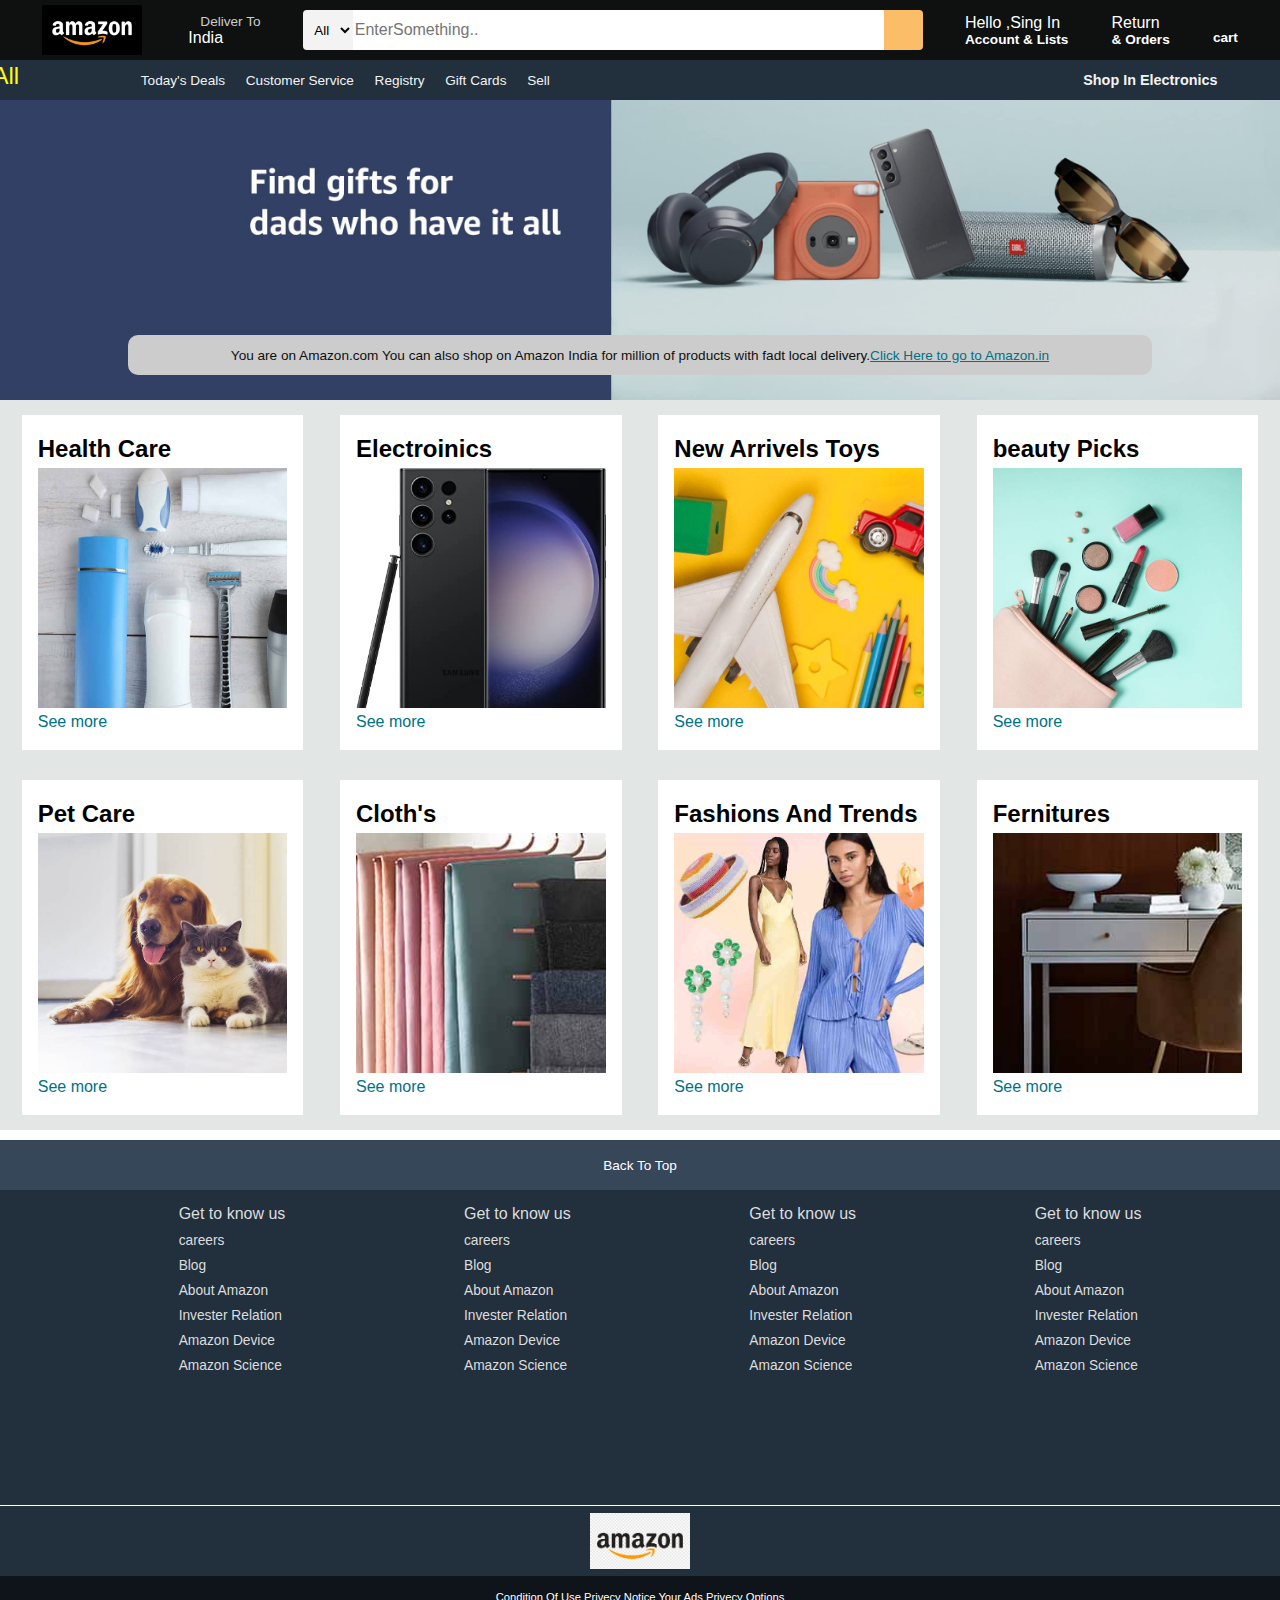
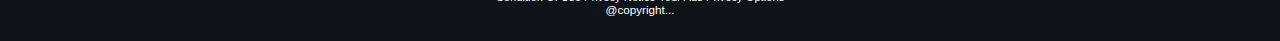
<file: Amazon_clone/amazon.html>
<!DOCTYPE html>
<html lang="en">

<head>
    <meta charset="UTF-8">
    <meta name="viewport" content="width=device-width, initial-scale=1.0">
    <title>Amazon.com</title>
    <link rel="stylesheet" href="app.css">
    <link rel="stylesheet" href="https://cdnjs.cloudflare.com/ajax/libs/font-awesome/6.4.0/css/all.min.css"
        integrity="sha512-iecdLmaskl7CVkqkXNQ/ZH/XLlvWZOJyj7Yy7tcenmpD1ypASozpmT/E0iPtmFIB46ZmdtAc9eNBvH0H/ZpiBw=="
        crossorigin="anonymous" referrerpolicy="no-referrer" />
</head>

<body>
    <!-- <i class="fa-light fa-heart"></i> -->

    <!-- <i class="fa-sharp fa-solid fa-heart"></i> -->

    <header>
        <!-- <div id="st"></div> -->
        <div class="navbar">
            <div class="nav-logo border">
                <div class="logo"></div>
            </div>
            <div class="nav-add border">
                <p class="add-first">Deliver To</p>
                <div class="add-icon">
                    <!-- location icon -->
                    <i class="fa-sharp fa-solid fa-location-dot"></i>
                    <p class="add-sec">India</p>
                </div>
            </div>
            <div class="nav-search">
                <select name="" id="search-select">
                    <option value="All">All</option>
                    <option value="">Some</option>
                </select>
                <input type="text" placeholder="EnterSomething.." class="search-input">
                <div class="search-icon">
                    <i class="fa-solid fa-magnifying-glass"></i>
                </div>
            </div>
            <div class="nav-singin border">
                <p><span>Hello ,Sing In</span></p>
                <p class="nav-sec">Account & Lists</p>
            </div>
            <div class="nav-return border">
                <p><span>Return</span></p>
                <p class="nav-sec">& Orders</p>
            </div>
            <div class="nav-cart border">
                <!-- cart icon -->
                <i class="fa-solid fa-cart-shopping"></i>
                cart
            </div>
        </div>
        <!-- -------------------------panel------------ -->
        <div class="panel">
            <div class="menu">
                <div class="panel-all">
                    <!-- menu icon---- -->
                    <a href="#"><i class="fa-solid fa-bars"></i> All</a>
                </div>
                <div class="side-bar">
                    <header>
                        <div class="img"><img src="me.jpg" alt=""></div>
                        <div class="close-btn"><a href="#"><i class="fa-sharp fa-solid fa-xmark"></i></a></div>
                    </header>
                    <h1>Log In Here</h1>
                    <div class="side-ops">
                        <div class="side-ops-head">
                            <ul>
                                <li class="main">Trending</li>
                                <li><a href="#">Best Sellers</a></li>
                                <li><a href="#">New Releases</a></li>
                                <li><a href="#">Movers and Shakers</a></li>
                            </ul>
                        </div>
                        <div class="side-ops-head">
                            <ul>
                                <li class="main">Digital Content And Devices</li>
                                <li><a href="#">Best Sellers</a></li>
                                <li><a href="#">New Releases</a></li>
                                <li><a href="#">Movers and Shakers</a></li>
                            </ul>
                        </div>
                        <div class="side-ops-head">
                            <ul>
                                <li class="main">Trending</li>
                                <li><a href="#">Best Sellers</a></li>
                                <li><a href="#">New Releases</a></li>
                                <li><a href="#">Movers and Shakers</a></li>
                            </ul>
                        </div>
                        <div class="side-ops-head">
                            <ul>
                                <li class="main">Trending</li>
                                <li><a href="#">Best Sellers</a></li>
                                <li><a href="#">New Releases</a></li>
                                <li><a href="#">Movers and Shakers</a></li>
                            </ul>
                        </div>
                        
                    </div>
                </div>
            </div>
            <div class="panel-ops ">
                <p class="border">Today's Deals</p>
                <p class="border">Customer Service</p>
                <p class="border">Registry</p>
                <p class="border">Gift Cards</p>
                <p class="border">Sell</p>
            </div>
            <div class="panel-deals">
                Shop In Electronics
            </div>
        </div>
    </header>
    <div class="hero-section">
        <div class="hero-massage">You are on Amazon.com You can also shop on Amazon India for million of products with
            fadt local delivery. <a href="#"> Click Here to go to Amazon.in</a></div>
    </div>
    <div class="shop-section">
        <div class="box1 box">
            <div class="box-con">
                <h2>Health Care</h2>
                <div class="box-img" style="background-image: url(box1.jpg);"></div>
                <p>See more</p>
            </div>
        </div>
        <div class="box2 box">
            <div class="box-con">
                <h2>Electroinics</h2>
                <div class="box-img" style="background-image: url(box2.jpg);"></div>
                <p>See more</p>
            </div>
        </div>
        <div class="box3 box">
            <div class="box-con">
                <h2>New Arrivels Toys</h2>
                <div class="box-img" style="background-image: url(box3.jpg);"></div>
                <p>See more</p>
            </div>
        </div>
        <div class="box4 box">
            <div class="box-con">
                <h2>beauty Picks</h2>
                <div class="box-img" style="background-image: url(box4.jpg);"></div>
                <p>See more</p>
            </div>
        </div>
        <div class="box5 box">
            <div class="box-con">
                <h2>Pet Care</h2>
                <div class="box-img" style="background-image: url(box5.jpg);"></div>
                <p>See more</p>
            </div>
        </div>
        <div class="box6 box">
            <div class="box-con">
                <h2>Cloth's</h2>
                <div class="box-img" style="background-image: url(box6.jpg);"></div>
                <p>See more</p>
            </div>
        </div>
        <div class="box7 box">
            <div class="box-con">
                <h2>Fashions And Trends</h2>
                <div class="box-img" style="background-image: url(box7.jpg);"></div>
                <p>See more</p>
            </div>
        </div>
        <div class="box8 box">
            <div class="box-con">
                <h2>Fernitures</h2>
                <div class="box-img" style="background-image: url(box8.jpg);"></div>
                <p>See more</p>
            </div>
        </div>
    </div>
    <footer>
        <div class="foot-panel1"><a href="#st">Back To Top</a> </div>
        <div class="foot-panel2">
            <ul>
                <p>Get to know us </p>
                <a href="www.google.com" target="main">careers</a>
                <a href="#">Blog</a>
                <a href="#">About Amazon</a>
                <a href="#">Invester Relation</a>
                <a href="#">Amazon Device</a>
                <a href="#">Amazon Science</a>
            </ul>
            <ul>
                <p>Get to know us </p>
                <a href="#">careers</a>
                <a href="#">Blog</a>
                <a href="#">About Amazon</a>
                <a href="#">Invester Relation</a>
                <a href="#">Amazon Device</a>
                <a href="#">Amazon Science</a>
            </ul>
            <ul>
                <p>Get to know us </p>
                <a href="#">careers</a>
                <a href="#">Blog</a>
                <a href="#">About Amazon</a>
                <a href="#">Invester Relation</a>
                <a href="#">Amazon Device</a>
                <a href="#">Amazon Science</a>
            </ul>
            <ul>
                <p>Get to know us </p>
                <a href="#">careers</a>
                <a href="#">Blog</a>
                <a href="#">About Amazon</a>
                <a href="#">Invester Relation</a>
                <a href="#">Amazon Device</a>
                <a href="#">Amazon Science</a>
            </ul>
        </div> 
        <div class="foot-panel3">
            <div class="logo1"></div>
        </div>
        <div class="foot-panel4">
            <div class="fi">Condition Of Use Privecy Notice Your Ads Privecy Options</div>
            <div class="copy">@copyright...</div>
        </div>
    </footer>
    <script src="https://cdnjs.cloudflare.com/ajax/libs/jquery/3.7.0/jquery.min.js"></script>
    <script>
        $(document).ready(function () {
            $('.panel-all').click(function () {
                $('.side-bar').addClass('active');
                $('.menu-btn').css("visibility", "hidden");
            });
            // for close btn
            $('.close-btn').click(function () {
                $('.side-bar').removeClass('active');
                $('.panel-all').css("visibility", "visible");
            })
        })
    </script>
</body>

</html>
</file>
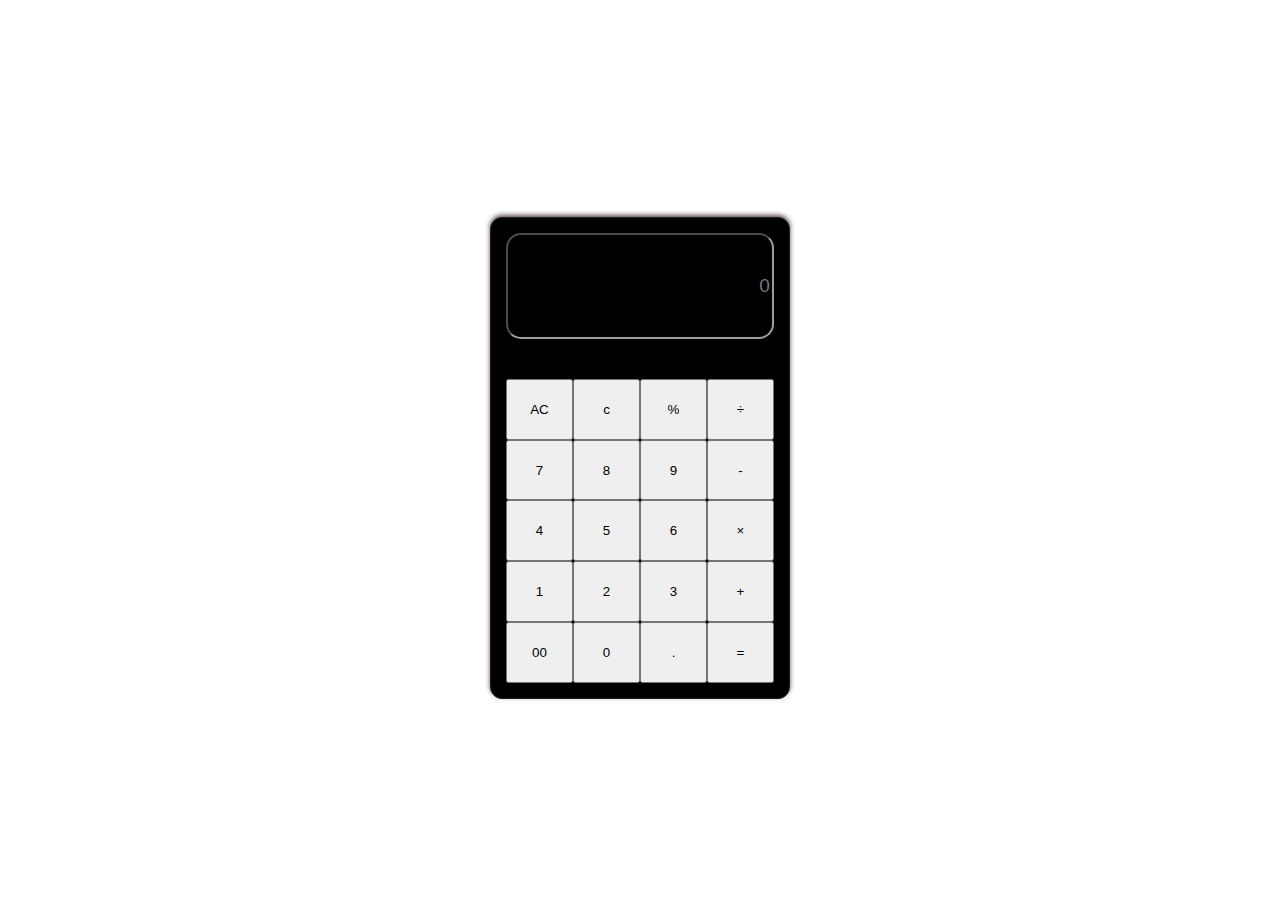
<file: calculator/cal.html>
<!DOCTYPE html>
<html lang="en">
<head>
    <meta charset="UTF-8">
    <meta http-equiv="X-UA-Compatible" content="IE=edge">
    <meta name="viewport" content="width=device-width, initial-scale=1.0">
    <title>calculate</title>
    <link rel="stylesheet" href="style.css">
    

</head>
<body>
    
    <div class="container">
        <div class="calculator">
            <input type="text" placeholder="0" id="screen">
            <button class="first" onclick="allclear()">AC</button>
            <button class="first" onclick="clear()">c</button>
            <button class="first" onclick="show('%')">%</button> 
            <button class="symbol" onclick="show('/')">&divide;</button>
            <button onclick="show('7')">7</button>
            <button onclick="show('8')">8</button>
            <button onclick="show('9')">9</button>
            <button class="symbol" onclick="show('-')">-</button>
            <button onclick="show('4')">4</button>
            <button onclick="show('5')">5</button>
            <button onclick="show('6')">6</button>
            <button class="symbol" onclick="show('*')">&times;</button>
            <button onclick="show('1')">1</button>
            <button onclick="show('2')">2</button>
            <button onclick="show('3')">3</button>
            <button class="symbol" onclick="show('+')">+</button>
            <button onclick="show('00')">00</button>
            <button onclick="show('0')">0</button>
            <button class="symbol" onclick="show('.')">.</button>
            <button class="symbol" onclick="calc()">=</button>
        </div>
    </div>
    <script src="style.js"></script>
    
</body>
</html>
</file>
<file: Amazon_clone/app.css>
* {
  margin: 0;
  /* padding: 0; */
  font-family: Arial, Helvetica, sans-serif;
  border: border-box;
}

.navbar {
  display: flex;
  align-items: center;
  height: 60px;
  background-color: #0f1111;
  color: white;
  justify-content: space-evenly;
}

.nav-logo {
  height: 50px;
  width: 100px;
}

.logo {
  background-image: url(./amazon_logo2.jpg);
  height: 50px;
  background-size: cover;
  width: 100%;
}

.border {
  border: 1.5px solid transparent;
}

.border:hover {
  border: 1.5px solid white;
}

.add-icon {
  display: flex;
  align-items: center;
}

.add-first {
  margin-left: 15px;
  color: #cccccc;
  font-size: 0.85rem;
}

.add-sec {
  margin-left: 3px;
  font-size: 1rem;
}

.nav-search {
  display: flex;
  justify-content: space-evenly;
  background-color: purple;
  height: 40px;
  width: 620px;
  border-radius: 4px;
}

.nav-search:hover {
  border: 1px solid #fcbd68;
}

#search-select {
  background-color: #f3f3f3;
  border-top-left-radius: 4px;
  border-bottom-left-radius: 4px;
  width: 50px;
  border: none;
  text-align: center;
}

.search-input {
  width: 100%;
  font-size: 1rem;
  border: none;
}

.search-icon {
  border-top-right-radius: 4px;
  border-bottom-right-radius: 4px;
  width: 45px;
  display: flex;
  justify-content: center;
  align-items: center;
  background-color: #fcbd68;
  font-size: 1.2rem;
  color: #0f1111;
}

.nav-sec {
  font-size: 0.85rem;
  font-weight: 700;
}

.nav-cart i {
  font-size: 35px;
}

.nav-cart {
  font-size: 0.85rem;
  font-weight: 700;
}

/* panel--- */

.panel {
  height: 40px;
  background-color: #222f3d;
  color: #f3f3f3;
  display: flex;
  align-items: center;
  justify-content: space-evenly;
}

.panel-ops p {
  display: inline;
  margin-left: 15px;
}

.panel-ops {
  width: 70%;
  font-size: 0.85rem;
}

.panel-deals {
  font-size: 0.9rem;
  font-weight: 700;
}

.panel-all {
  margin: -70px;
}

/* hero srction */
.hero-section {
  background-image: url(hero.jpg);
  background-size: cover;
  height: 300px;
  display: flex;
  justify-content: center;
  align-items: flex-end;
}

.hero-massage {
  background-color: #cccccc;
  color: #0f1111;
  height: 40px;
  width: 80%;
  display: flex;
  align-items: center;
  justify-content: center;
  font-size: 0.85rem;
  margin-bottom: 25px;
  border-radius: 10px;
}

.hero-massage a {
  color: #007185;
}

/* shop se--ction */
.shop-section {
  display: flex;
  flex-wrap: wrap;

  justify-content: space-evenly;
  background-color: #e2e7e6;
}

.box {
  background-color: white;
  width: 22%;
  height: 300px;
  margin: 15px;
  /* border: 2px solid gray; */
  padding: 20px 0px 15px;
}

.box-img {
  height: 240px;
  background-size: cover;
  margin-top: 5px;
  margin-bottom: 5px;
}

.box-con {
  margin-left: 1rem;
  margin-right: 1rem;
}

.box-con p {
  color: #007185;
}

/* foooter */

.foot-panel1 {
  background-color: #37475a;
  color: white;
  height: 50px;
  display: flex;
  justify-content: center;
  align-items: center;
}

footer {
  margin-top: 10px;
}

.foot-panel1 a {
  text-decoration: none;
  color: white;
  font-size: 0.85rem;
}

.foot-panel2 {
  background-color: #222f3d;
  height: 300px;
  display: flex;
  justify-content: space-evenly;
  padding-top: 15px;
}

ul {
  color: #dddddd;
  text-decoration: none;
  display: block;
}

ul a {
  color: #dddddd;
  text-decoration: none;
  display: block;
  font-size: 0.86rem;
  margin-top: 10px;
}

.foot-panel3 {
  border-top: 0.5px solid white;
  height: 70px;
  background-color: #222f3d;
  display: flex;
  justify-content: center;
  align-items: center;
}

.logo1 {
  background-image: url(./amazon_logo.jpg);
  height: 80%;
  width: 100px;
  background-size: cover;
}

.foot-panel4 {
  background-color: #0e141a;
  padding-top: 15px;
  color: white;
  height: 50px;
  text-align: center;
}

.fi {
  font-size: 0.7rem;
}

.copy {
  font-size: 0.73rem;
  margin-bottom: 10px;
}

/* -------------------side-bar */

.side-bar {
  background-color: #37475a;
  width: 350px;
  margin: 0px;
  font-family: Arial, Helvetica, sans-serif;
  margin-top: -80px;
  /* padding: 0px; */
  left: -350px;
  height: 100vh;
  position: fixed;
  overflow: auto;
  transition: 0.6s ease;
  transition-property: left;
}

.side-bar .close-btn a i {
  color: white;
}

.close-btn {
  position: absolute;
  /* position: sticky; */
  /* overflow: auto; */
  /* margin: 4px; */
  color: azure;
  font-size: 50px;
  right: 4px;
  /* top: 0px; */
  cursor: pointer;
}

.panel-all {
  position: absolute;
  font-size: 1.5rem;
  cursor: pointer;
  margin-top: -18px;
}

.panel-all a {
  text-decoration: none;
  color: yellow;
}

.side-bar.active {
  left: 0;
}

.side-bar img {
  position: absolute;
  border-radius: 50%;
  margin-left: 60px;
  margin-top: 20px;
  margin-bottom: 20px;

  border: 3px solid white;
  height: 100px;
  width: 100px;
}

.side-bar header {
  height: 120px;
  /* background-color: red; */
}

.side-bar h1 {
  /* border-top: 2px solid white; */
  padding: 13px;
  border-bottom: 2px solid white;
  background-color: #37475a;
}

h1 {
  margin-left: 23px;
}

.main {
  margin-top: 16px;
  font-weight: 900;
  list-style: none;
  font-size: 1.5rem;
}

.side-ops-head ul li {
  list-style: none;
  padding-bottom: 20px;
}

.side-ops-head ul li a {
  font-size: 20px;
  width: 100%;
  margin-top: 17px;
}

.side-ops-head {
  border-bottom: 3px solid rgb(129, 127, 127);
  margin-top: 20px;
  margin-bottom: 20px;
}

.side-ops-head ul li a:hover {
  /* background-color: rgb(129, 123, 123); */
  color: rgb(155, 155, 253);
}
@media screen and (max-width: 1155px) {
  .nav-add,
  .nav-return {
    display: none;
  }
  .nav-search {
    width: 55%;
    display: flex;
    justify-content: center;
  }
  .panel-all {
    margin-left: 1px;
    /* top: 9%; */
  }

  .panel-ops {
    display: none;
  }
}
</file>
<file: calculator/style.css>
.container{
    height: 100vh;
    display: flex;
    justify-content: center;
    align-items: center;
    
}
input{
    display: grid;
    grid-column: span 4;
    height: 100px;
    width: 260px;
    border-radius: 15px;
    border-color: rgb(152, 158, 162);
    background-color: black;
    color: aliceblue;
    font-size: larger;
    text-align: end;
}
.calculator{
    display: grid;
    grid-template-columns: repeat(4,2fr);
    border: 1px solid rgb(34, 34, 37);
    border-radius: 12px;
    padding: 15px;
    height: 450px;
    background-color: black;
    box-shadow: 0px -2px 5px 0px rgb(92, 75, 75);
}
</file>
